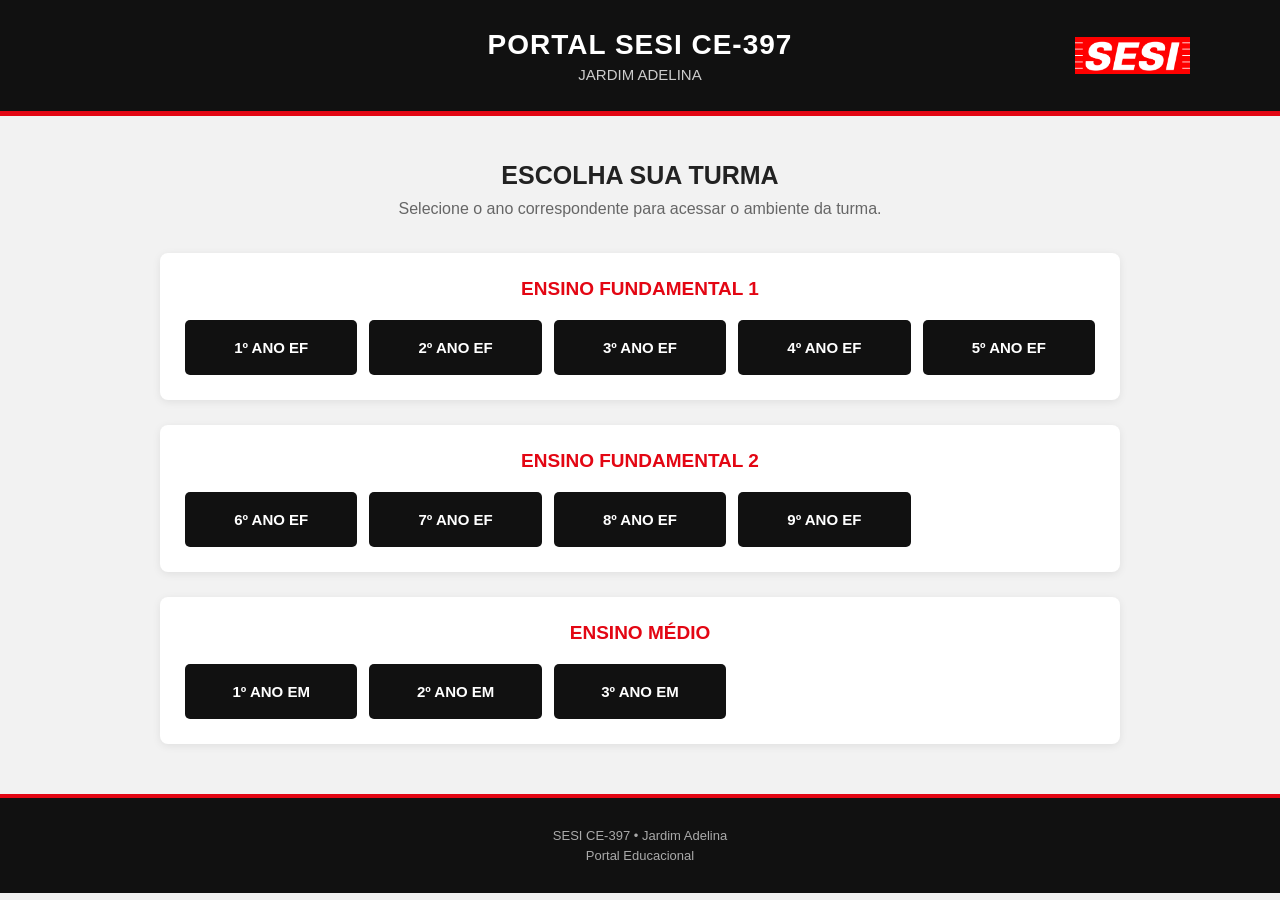
<file: index.html>
<!DOCTYPE html>
<html lang="pt-BR">

<head>
    <meta charset="UTF-8">
    <meta name="viewport" content="width=device-width, initial-scale=1.0">

    <title>Portal SESI CE-397 | Jardim Adelina</title>

    <!-- CSS separado -->
    <link rel="stylesheet" href="style.css">
</head>

<body>

    <!-- =========================
         CABEÇALHO
         ========================= -->

    <header class="header">

        <div class="header-content">

            <!-- TÍTULO CENTRALIZADO -->

            <div class="titulo">

                <h1>PORTAL SESI CE-397</h1>

                <p>JARDIM ADELINA</p>

            </div>


            <!-- LOGO SESI NO LADO DIREITO

                 COLOQUE O LOGO EM:

                 imagens/logo-sesi_vermelho.jpg
            -->

            <img
                src="logo-sesi_vermelho.jpg"
                alt="Logo SESI"
                class="logo-sesi"
            >

        </div>

    </header>


    <!-- =========================
         CONTEÚDO PRINCIPAL
         ========================= -->

    <main class="container">

        <h2>ESCOLHA SUA TURMA</h2>

        <p class="subtitulo">
            Selecione o ano correspondente para acessar o ambiente da turma.
        </p>


        <!-- =========================
             ENSINO FUNDAMENTAL 1
             ========================= -->

        <section class="grupo">

            <h3>ENSINO FUNDAMENTAL 1</h3>

            <div class="botoes">

                <a href="https://josueluizpro.github.io/1ano-EF/" class="botao">
                    1º ANO EF
                </a>

                <a href="https://josueluizpro.github.io/2ano-EF/" class="botao">
                    2º ANO EF
                </a>

                <a href="https://josueluizpro.github.io/3ano-EF/" class="botao">
                    3º ANO EF
                </a>

                <a href="https://josueluizpro.github.io/4ano-EF/" class="botao">
                    4º ANO EF
                </a>

                <a href="https://josueluizpro.github.io/5-ANO-EF/" class="botao">
                    5º ANO EF
                </a>

            </div>

        </section>


        <!-- =========================
             ENSINO FUNDAMENTAL 2
             ========================= -->

        <section class="grupo">

            <h3>ENSINO FUNDAMENTAL 2</h3>

            <div class="botoes">

                <a href="https://josueluizpro.github.io/6ano-EF/" class="botao">
                    6º ANO EF
                </a>

                <a href="https://josueluizpro.github.io/7ano-EF/" class="botao">
                    7º ANO EF
                </a>

                <a href="https://josueluizpro.github.io/8-ano-EF/" class="botao">
                    8º ANO EF
                </a>

                <a href="https://josueluizpro.github.io/9ano-EF/" class="botao">
                    9º ANO EF
                </a>

            </div>

        </section>


        <!-- =========================
             ENSINO MÉDIO
             ========================= -->

        <section class="grupo">

            <h3>ENSINO MÉDIO</h3>

            <div class="botoes">

                <a href="https://josueluizpro.github.io/1ano-EM/" class="botao">
                    1º ANO EM
                </a>

                <a href="https://josueluizpro.github.io/2ano-em/" class="botao">
                    2º ANO EM
                </a>

                <a href="https://josueluizpro.github.io/3-EM-sesi/" class="botao">
                    3º ANO EM
                </a>

            </div>

        </section>

    </main>


    <!-- =========================
         RODAPÉ
         ========================= -->

    <footer class="footer">

        <p>
            SESI CE-397 • Jardim Adelina
        </p>

        <p>
            Portal Educacional
        </p>

    </footer>

</body>

</html>
</file>
<file: style.css>
/* =========================================
   CONFIGURAÇÕES GERAIS
   ========================================= */

* {
    margin: 0;
    padding: 0;
    box-sizing: border-box;
}

body {
    font-family: Arial, Helvetica, sans-serif;
    background: #f2f2f2;
    color: #222;
}


/* =========================================
   CABEÇALHO
   ========================================= */

.header {
    background: #111;
    border-bottom: 5px solid #e30613;
    padding: 18px 20px;
}

.header-content {
    max-width: 1100px;
    margin: auto;

    display: flex;
    align-items: center;

    position: relative;

    min-height: 75px;
}


/* =========================================
   LOGO SESI — LADO DIREITO
   ========================================= */

.logo-sesi {
    width: 115px;
    height: auto;
    display: block;

    margin-left: auto;
}


/* =========================================
   TÍTULO — CENTRALIZADO
   ========================================= */

.titulo {
    position: absolute;

    left: 50%;
    transform: translateX(-50%);

    text-align: center;

    width: max-content;
}

.titulo h1 {
    color: white;

    font-size: 28px;

    letter-spacing: 1px;

    margin-bottom: 5px;
}

.titulo p {
    color: #ccc;

    font-size: 15px;
}


/* =========================================
   CONTEÚDO PRINCIPAL
   ========================================= */

.container {
    max-width: 1000px;

    margin: 45px auto;

    padding: 0 20px;
}

.container h2 {
    text-align: center;

    font-size: 25px;

    margin-bottom: 10px;
}

.subtitulo {
    text-align: center;

    color: #666;

    margin-bottom: 35px;
}


/* =========================================
   GRUPOS
   ========================================= */

.grupo {
    background: white;

    margin-bottom: 25px;

    padding: 25px;

    border-radius: 8px;

    box-shadow: 0 2px 8px rgba(0, 0, 0, 0.08);
}

.grupo h3 {
    text-align: center;

    color: #e30613;

    font-size: 19px;

    margin-bottom: 20px;
}


/* =========================================
   BOTÕES
   ========================================= */

.botoes {
    display: grid;

    grid-template-columns: repeat(5, 1fr);

    gap: 12px;
}

.botao {
    display: flex;

    justify-content: center;
    align-items: center;

    min-height: 55px;

    background: #111;

    color: white;

    text-decoration: none;

    font-weight: bold;

    font-size: 15px;

    border-radius: 5px;

    transition: 0.2s;
}

.botao:hover {
    background: #e30613;

    transform: translateY(-2px);
}


/* =========================================
   RODAPÉ
   ========================================= */

.footer {
    margin-top: 50px;

    padding: 25px 20px;

    background: #111;

    color: #aaa;

    text-align: center;

    border-top: 4px solid #e30613;
}

.footer p {
    margin: 5px;

    font-size: 13px;
}


/* =========================================
   RESPONSIVIDADE
   ========================================= */

@media (max-width: 800px) {

    .botoes {
        grid-template-columns: repeat(2, 1fr);
    }

    .titulo h1 {
        font-size: 22px;
    }

}


@media (max-width: 500px) {

    .header-content {
        min-height: 100px;
    }

    .logo-sesi {
        width: 90px;
    }

    .titulo h1 {
        font-size: 18px;
    }

    .titulo p {
        font-size: 12px;
    }

    .botoes {
        grid-template-columns: 1fr;
    }

    .container {
        margin-top: 30px;
    }

}
</file>
